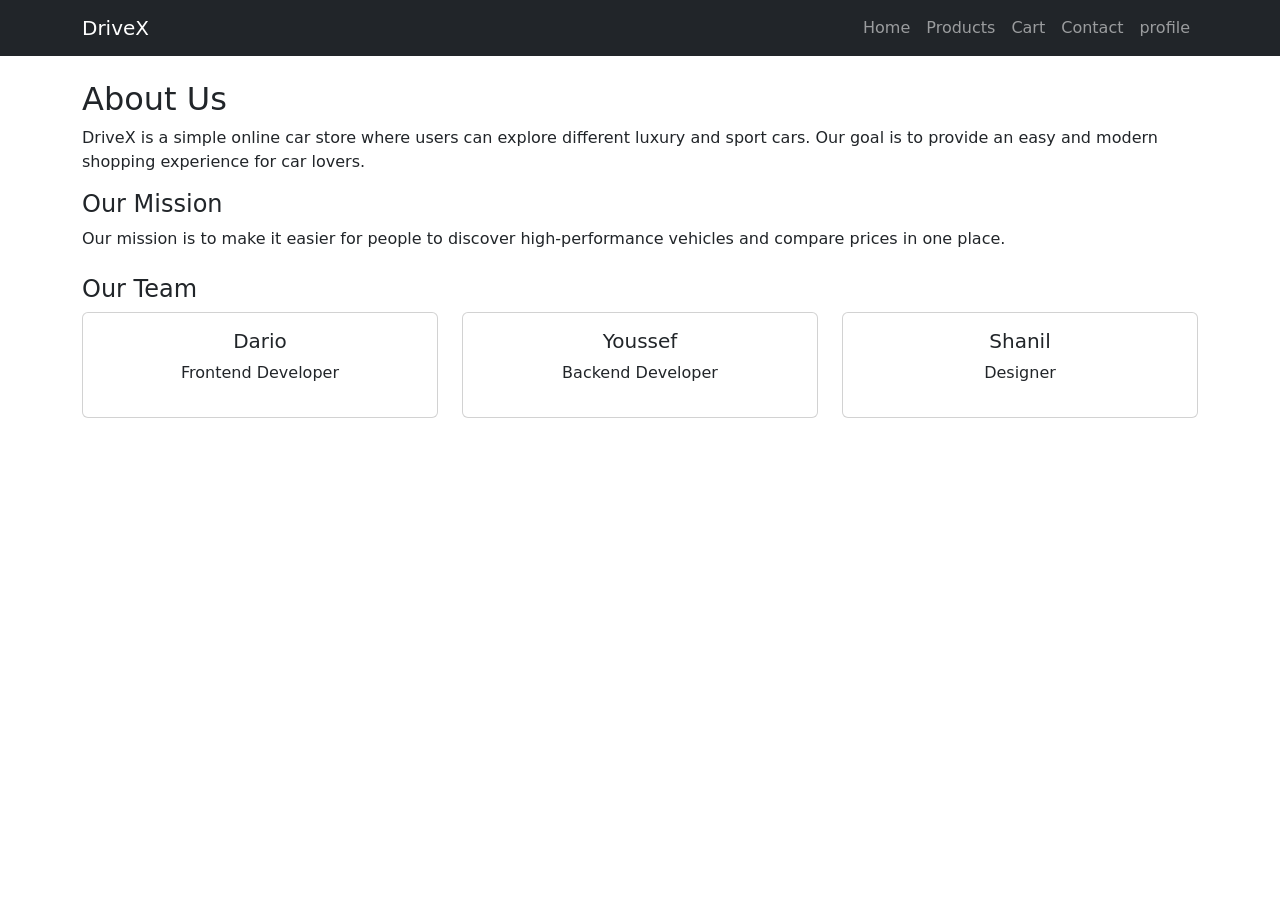
<file: about.html>
<!DOCTYPE html>
<html lang="en">
<head>
  <meta charset="UTF-8">
  <title>About - DriveX</title>

  <!-- bootstrap -->
  <link href="https://cdn.jsdelivr.net/npm/bootstrap@5.3.0/dist/css/bootstrap.min.css" rel="stylesheet">
</head>

<body>

<!-- NAVBAR -->
<nav class="navbar navbar-expand-lg navbar-dark bg-dark">
  <div class="container">

    <a class="navbar-brand" href="index.html">DriveX</a>

    <div class="navbar-nav ms-auto">
      <a class="nav-link" href="index.html">Home</a>
      <a class="nav-link" href="product-details.html">Products</a>
      <a class="nav-link" href="cart.html">Cart</a>
      <a class="nav-link" href="contact.html">Contact</a>
      <a class="nav-link" href="Profile.html">profile</a>
    </div>

  </div>
</nav>

<div class="container mt-4">

  <!-- ABOUT -->
  <h2>About Us</h2>

  <p>
    DriveX is a simple online car store where users can explore different luxury and sport cars. 
    Our goal is to provide an easy and modern shopping experience for car lovers.
  </p>

  <!-- MISSION -->
  <h4>Our Mission</h4>
  <p>
    Our mission is to make it easier for people to discover high-performance vehicles and compare prices in one place.
  </p>

  <!-- TEAM -->
  <h4 class="mt-4">Our Team</h4>

  <div class="row">

    <div class="col-md-4">
      <div class="card p-3 text-center">
        <h5>Dario</h5>
        <p>Frontend Developer</p>
      </div>
    </div>

    <div class="col-md-4">
      <div class="card p-3 text-center">
        <h5>Youssef</h5>
        <p>Backend Developer</p>
      </div>
    </div>

    <div class="col-md-4">
      <div class="card p-3 text-center">
        <h5>Shanil</h5>
        <p>Designer</p>
      </div>
    </div>

  </div>

</div>

</body>
</html>
</file>
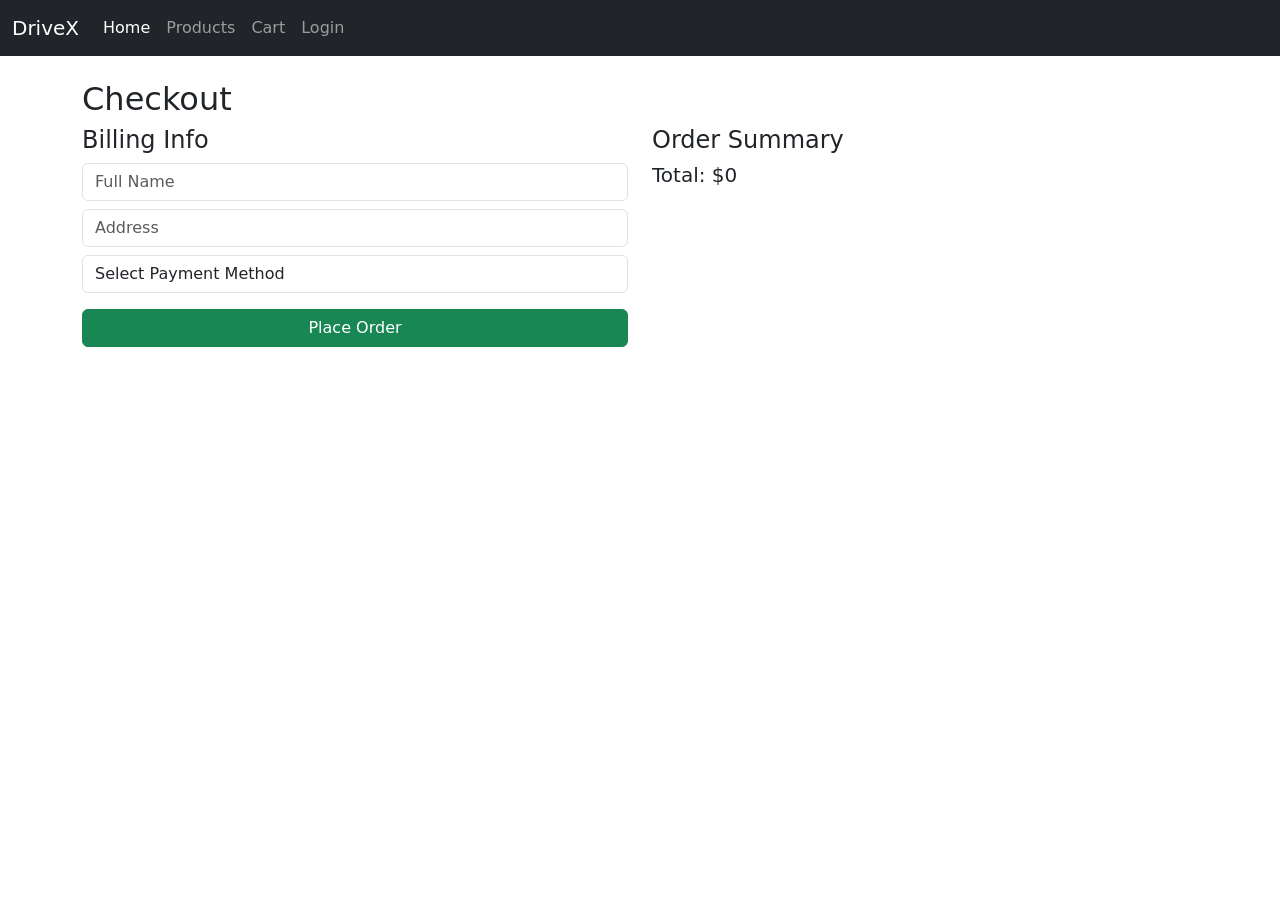
<file: Checkout.html>
<!DOCTYPE html>
<html lang="en">
<head>
  <meta charset="UTF-8">
  <title>Checkout - DriveX</title>

  <!-- bootstrap -->
  <link href="https://cdn.jsdelivr.net/npm/bootstrap@5.3.0/dist/css/bootstrap.min.css" rel="stylesheet">
</head>

<body>

<!-- NAVBAR -->
<nav class="navbar navbar-expand-lg navbar-dark bg-dark">
  <div class="container-fluid">

    <!-- brand -->
    <a class="navbar-brand" href="#">DriveX</a>

    <!-- toggle button (mobile) -->
    <button class="navbar-toggler" type="button" data-bs-toggle="collapse" data-bs-target="#navbarNav">
      <span class="navbar-toggler-icon"></span>
    </button>

    <!-- links -->
    <div class="collapse navbar-collapse" id="navbarNav">
      <ul class="navbar-nav">

        <li class="nav-item">
          <a class="nav-link active" href="index.html">Home</a>
        </li>

        <li class="nav-item">
          <a class="nav-link" href="product-details.html">Products</a>
        </li>

        <li class="nav-item">
          <a class="nav-link" href="cart.html">Cart</a>
        </li>

        <li class="nav-item">
          <a class="nav-link" href="login.html">Login</a>
        </li>

      </ul>
    </div>
</nav>

<div class="container mt-4">

  <h2>Checkout</h2>

  <div class="row">

    <!-- LEFT: FORM -->
    <div class="col-md-6">

      <h4>Billing Info</h4>

      <form onsubmit="return placeOrder()">

        <!-- name -->
        <input id="name" class="form-control mb-2" placeholder="Full Name">

        <!-- address -->
        <input id="address" class="form-control mb-2" placeholder="Address">

        <!-- payment -->
        <select id="payment" class="form-control mb-3">
          <option value="">Select Payment Method</option>
          <option>Cash</option>
          <option>Credit Card</option>
          <option>Debit</option>
        </select>

        <button class="btn btn-success w-100">
          Place Order
        </button>

      </form>

    </div>

    <!-- RIGHT: ORDER SUMMARY -->
    <div class="col-md-6">

      <h4>Order Summary</h4>

      <div id="summaryBox"></div>

    </div>

  </div>

</div>

<!-- bootstrap js -->
<script src="https://cdn.jsdelivr.net/npm/bootstrap@5.3.0/dist/js/bootstrap.bundle.min.js"></script>

<script>
// load cart items in summary
function loadSummary(){
  let cart = JSON.parse(localStorage.getItem("cart")) || [];
  let box = document.getElementById("summaryBox");

  box.innerHTML = "";
  let total = 0;

  for(let i=0;i<cart.length;i++){
    total += cart[i].price;

    box.innerHTML += `
      <div class="card p-2 mb-2">
        <h6>${cart[i].name}</h6>
        <p>$${cart[i].price}</p>
      </div>
    `;
  }

  box.innerHTML += "<h5>Total: $" + total + "</h5>";
}

// form validation + payment
function placeOrder(){

  let name = document.getElementById("name").value;
  let address = document.getElementById("address").value;
  let payment = document.getElementById("payment").value;

  // validation
  if(name === "" || address === "" || payment === ""){
    alert("Please fill all fields");
    return false;
  }

  // confirmation
  alert("Order placed successfully!");

  // clear cart
  localStorage.removeItem("cart");

  // redirect home
  window.location.href = "index.html";

  return false;
}

// load summary on page open
loadSummary();
</script>

</body>
</html>
</file>
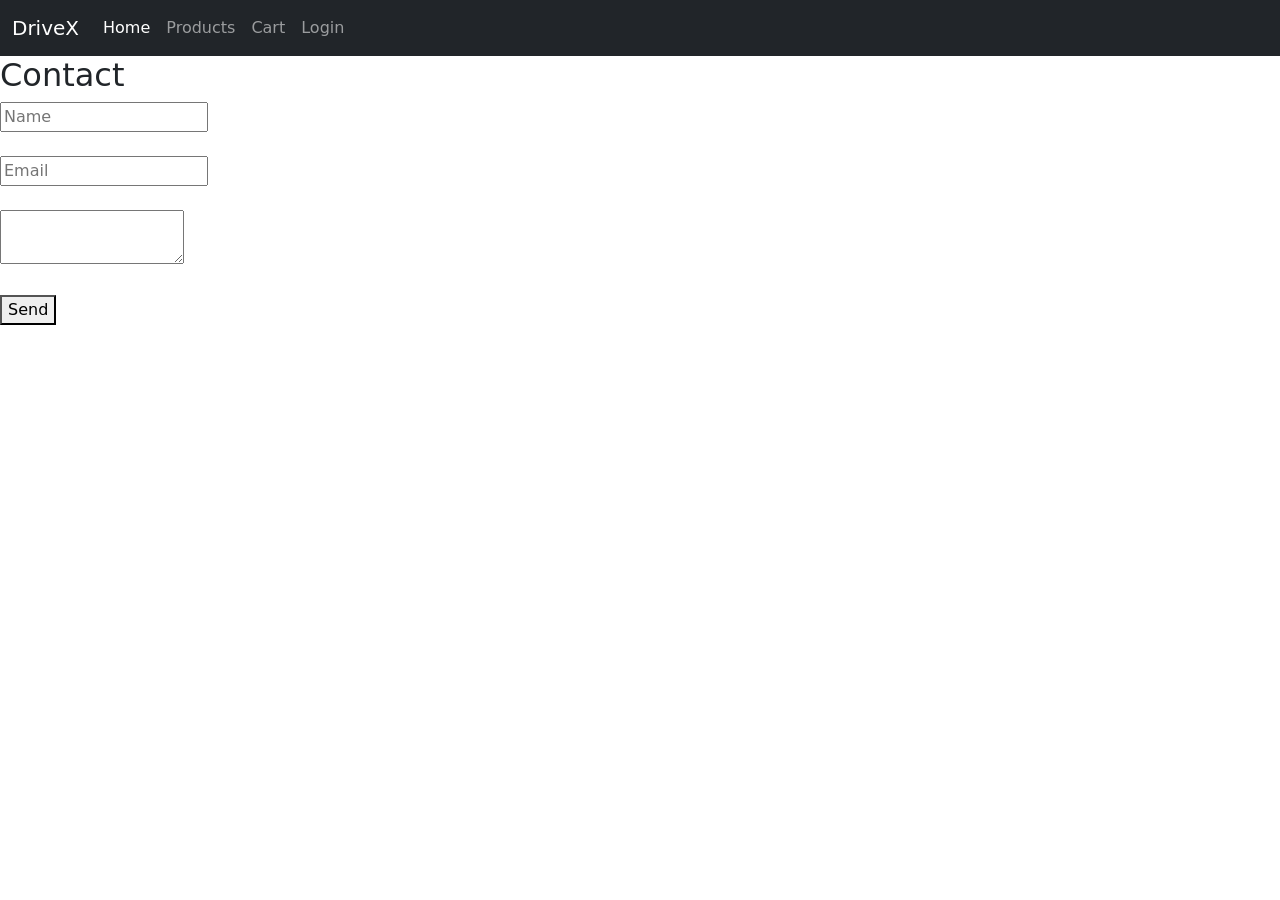
<file: Contact.html>
<!DOCTYPE html>
<html lang="en">
<head>
    <meta charset="UTF-8">
    <meta name="viewport" content="width=device-width, initial-scale=1.0">
    <title>Document</title>
</head>
<body>
    <!-- Bootstrap -->
  <link href="https://cdn.jsdelivr.net/npm/bootstrap@5.3.0/dist/css/bootstrap.min.css" rel="stylesheet">
</head>

<body>

<!-- NAVBAR -->
<nav class="navbar navbar-expand-lg navbar-dark bg-dark">
  <div class="container-fluid">

    <a class="navbar-brand" href="index.html">DriveX</a>

    <button class="navbar-toggler" type="button" data-bs-toggle="collapse" data-bs-target="#navbarNav">
      <span class="navbar-toggler-icon"></span>
    </button>

    <div class="collapse navbar-collapse" id="navbarNav">
      <ul class="navbar-nav">

        <li class="nav-item">
          <a class="nav-link active" href="index.html">Home</a>
        </li>

        <li class="nav-item">
          <a class="nav-link" href="product-details.html">Products</a>
        </li>

        <li class="nav-item">
          <a class="nav-link" href="cart.html">Cart</a>
        </li>

        <li class="nav-item">
          <a class="nav-link" href="login.html">Login</a>
        </li>

      </ul>
    </div>

  </div>
</nav>
    
</body>
</html>


<!-- CONTACT -->
<section id="contact">
  <h2>Contact</h2>

  <form onsubmit="return sendMsg()">
    <input placeholder="Name" required><br><br>
    <input placeholder="Email" required><br><br>
    <textarea required></textarea><br><br>

    <button>Send</button>
  </form>
  <script>
  function sendMsg(){
  alert("Message sent!");
  showPage("home");
  return false;
}
</script>
</section>
</file>
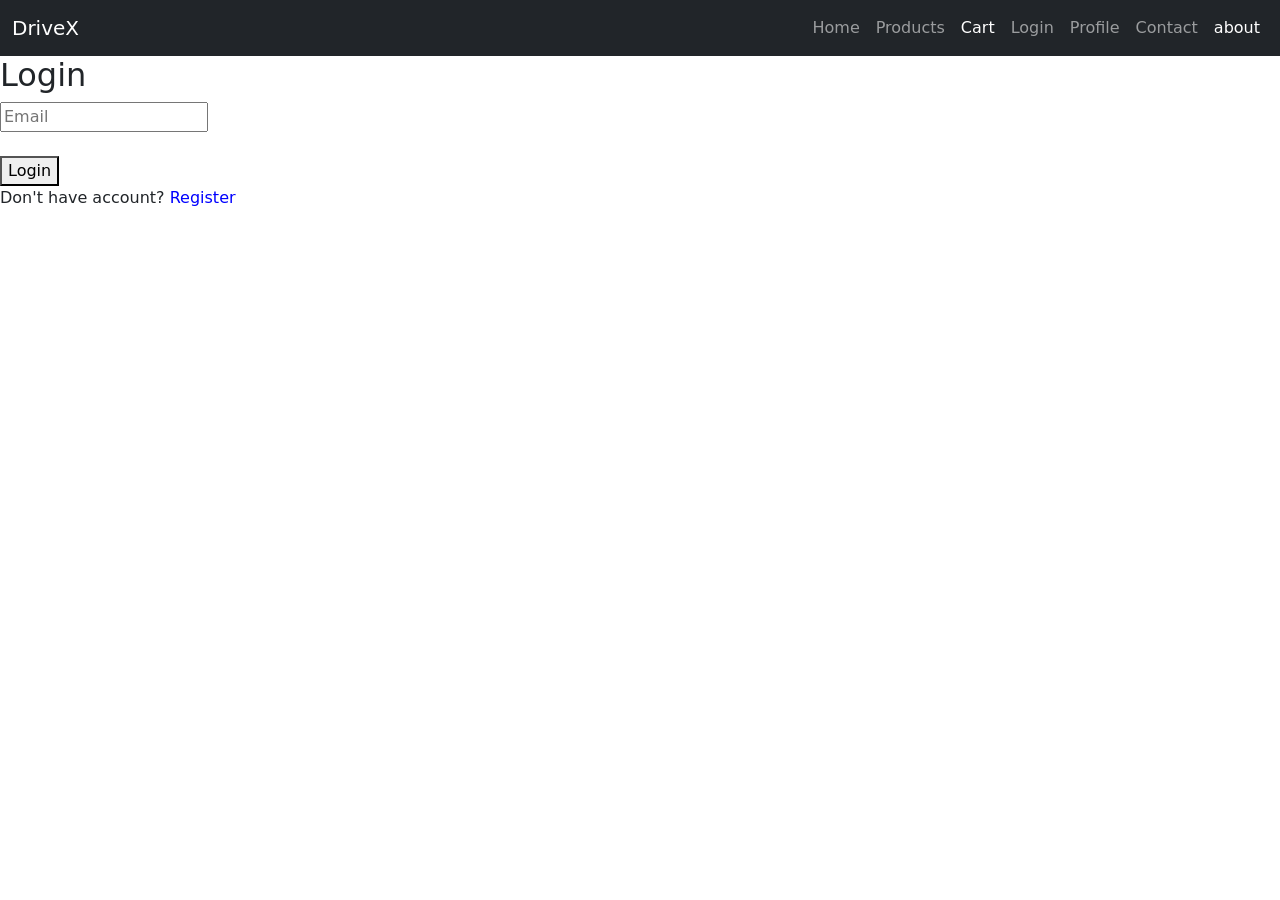
<file: Login.html>
<!DOCTYPE html>
<html lang="en">
<head>
    <meta charset="UTF-8">
    <meta name="viewport" content="width=device-width, initial-scale=1.0">
    <title>Document</title>
</head>
<body>
    <!-- bootstrap -->
  <link href="https://cdn.jsdelivr.net/npm/bootstrap@5.3.0/dist/css/bootstrap.min.css" rel="stylesheet">
</head>
<body>
    <!-- NAVBAR -->
<nav class="navbar navbar-expand-lg navbar-dark bg-dark">
  <div class="container-fluid">

    <!-- brand -->
    <a class="navbar-brand" href="#">DriveX</a>

    <!-- toggle button (mobile) -->
    <button class="navbar-toggler" type="button" data-bs-toggle="collapse" data-bs-target="#navbarNav">
      <span class="navbar-toggler-icon"></span>
    </button>

    <!-- links -->
    <div class="collapse navbar-collapse" id="menu">
      <ul class="navbar-nav ms-auto">

        <li class="nav-item">
          <a class="nav-link" href="index.html">Home</a>
        </li>

        <li class="nav-item">
          <a class="nav-link" href="product-details.html">Products</a>
        </li>

        <li class="nav-item">
          <a class="nav-link active" href="cart.html">Cart</a>
        </li>

        <li class="nav-item">
          <a class="nav-link" href="login.html">Login</a>
        </li>

        <li class="nav-item">
          <a class="nav-link" href="profile.html">Profile</a>
        </li>

        <li class="nav-item">
          <a class="nav-link" href="contact.html">Contact</a>
        </li>

        <li class="nav-item">
          <a class="nav-link active" href="about.html">about</a>
        </li>
        
      </ul>
    </div>

  </div>
</nav>
</body>
</html>

<!-- LOGIN -->
<section id="login">
  <h2>Login</h2>

  <input id="email" placeholder="Email"><br><br>
  <button onclick="login()">Login</button>

  <p>Don't have account? <span onclick="showPage('register')" style="color:blue;cursor:pointer;">Register</span></p>
  <script>
  function login(){
  let email = document.getElementById("email").value;

  if(email == ""){
    alert("enter email");
    return;
  }

  localStorage.setItem("user", email);
  alert("logged in");

  showPage("profile");
}
</script>
</section>
</file>
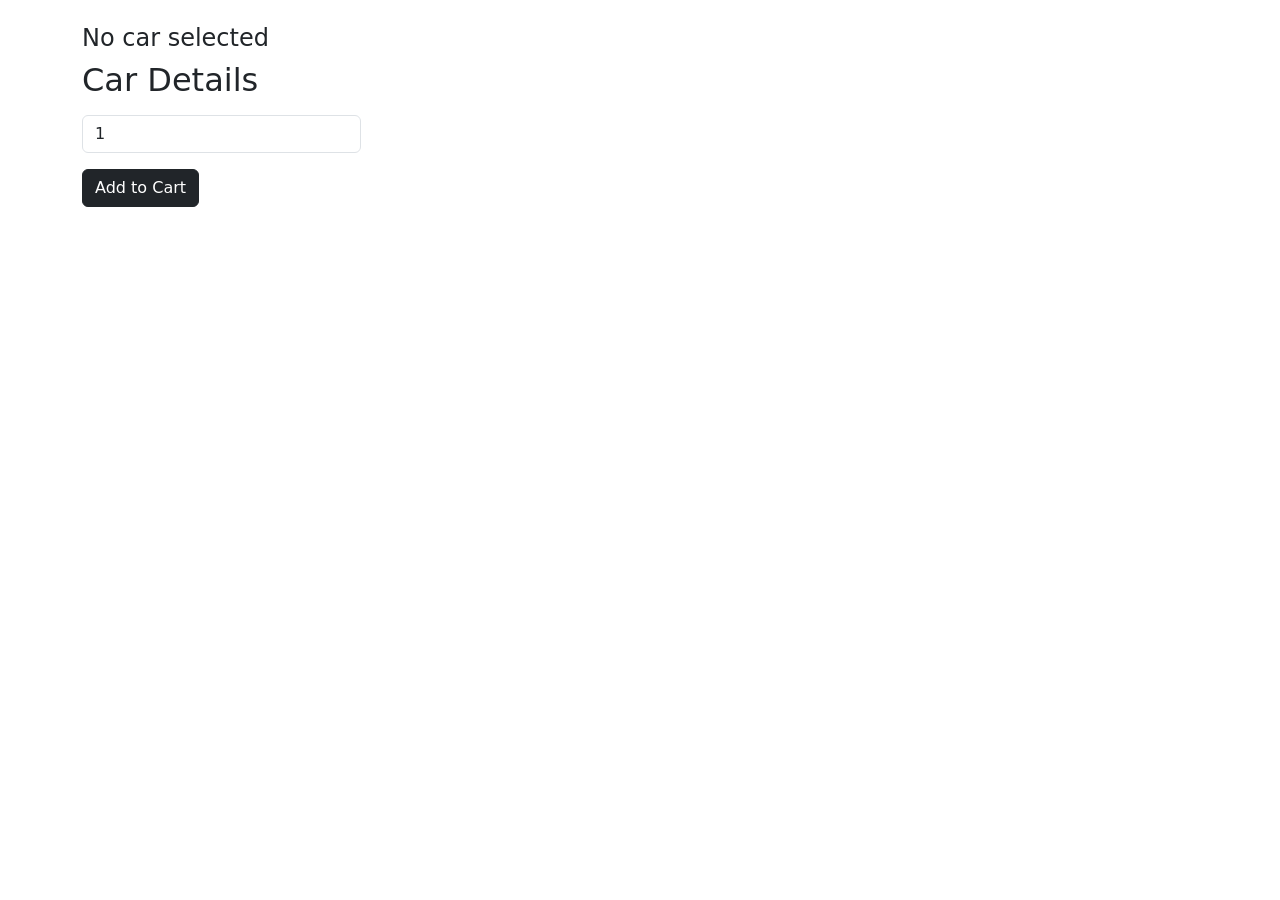
<file: product-details.html>
<!DOCTYPE html>
<html>
<head>
  <title>Car Details</title>

  <!-- bootstrap -->
  <link href="https://cdn.jsdelivr.net/npm/bootstrap@5.3.0/dist/css/bootstrap.min.css" rel="stylesheet">
</head>

<body>

<div class="container mt-4">

    <div id="detailsBox"></div>
  <h2>Car Details</h2>

  <!-- where car info shows -->
  <div id="detailsBox"></div>

  <!-- quantity -->
  <input type="number" id="qty" value="1" class="form-control w-25 mt-3">

  <!-- total -->
  <h4 id="total" class="mt-2"></h4>

  <!-- add -->
  <button onclick="addToCart()" class="btn btn-dark mt-2">
    Add to Cart
  </button>

</div>

<script>

// wait for page to load
window.onload = function(){

  let box = document.getElementById("detailsBox");

  // get data safely
  let data = localStorage.getItem("selectedCar");

  if(data){

    let car = JSON.parse(data);

    box.innerHTML = `
      <img src="${car.img}" style="width:300px">
      <h3>${car.name}</h3>
      <p>Price: $${car.price}</p>
      <p>Category: ${car.cat}</p>
    `;

  } else {

    box.innerHTML = "<h4>No car selected</h4>";

  }

};
</script>

</body>
</html>
</file>
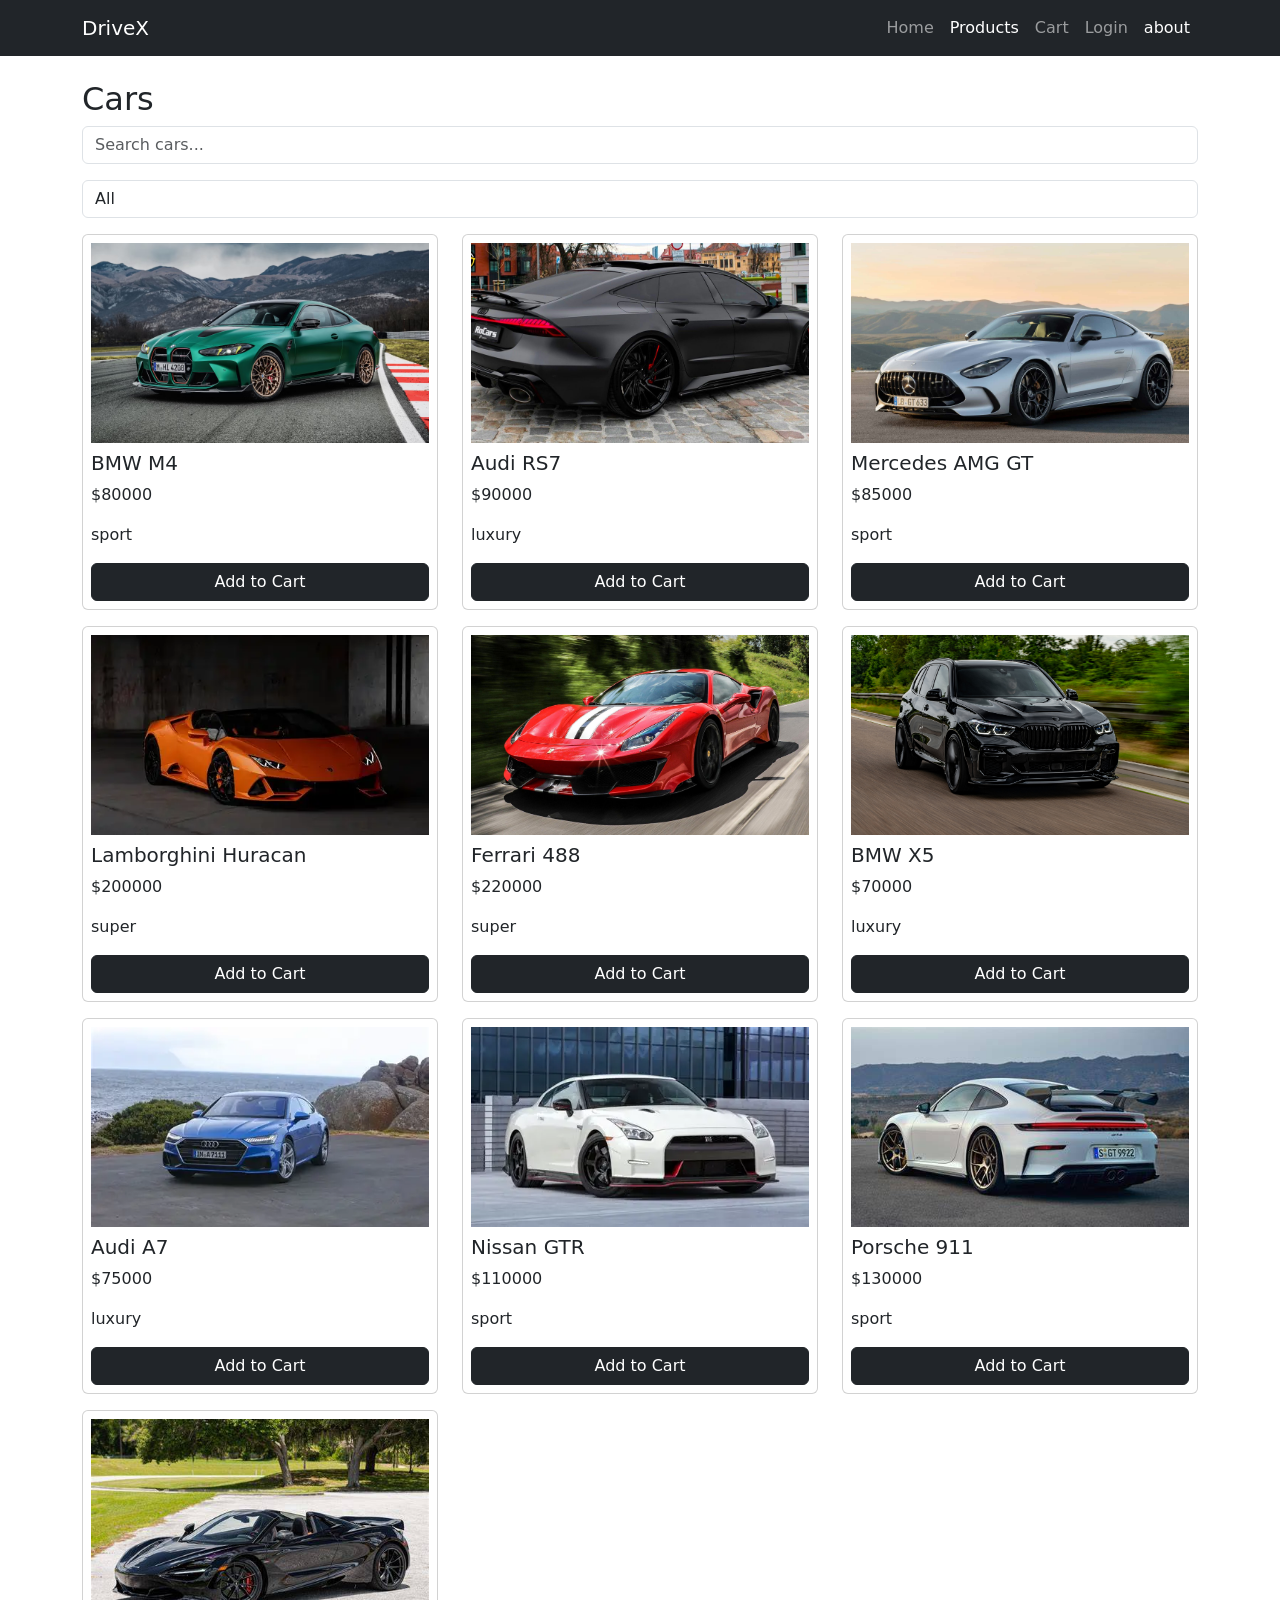
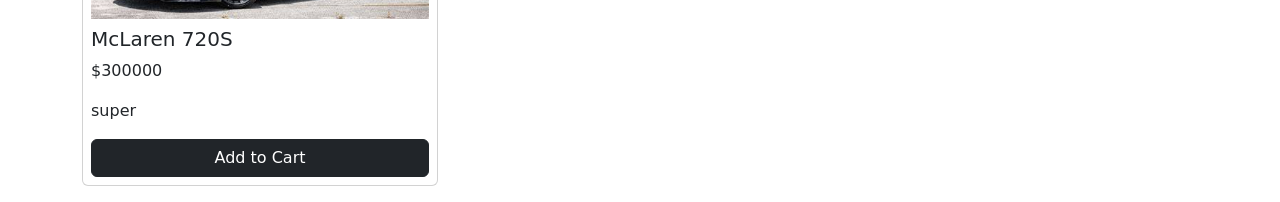
<file: Product.html>
<!DOCTYPE html>
<html lang="en">
<head>
<meta charset="UTF-8">
<title>Products</title>

<link href="https://cdn.jsdelivr.net/npm/bootstrap@5.3.0/dist/css/bootstrap.min.css" rel="stylesheet">
</head>

<body>

<!-- NAVBAR -->
<nav class="navbar navbar-expand-lg navbar-dark bg-dark">
  <div class="container">

    <a class="navbar-brand" href="index.html">DriveX</a>

    <button class="navbar-toggler" data-bs-toggle="collapse" data-bs-target="#menu">
      <span class="navbar-toggler-icon"></span>
    </button>

    <div class="collapse navbar-collapse" id="menu">
      <ul class="navbar-nav ms-auto">

        <li class="nav-item">
          <a class="nav-link" href="index.html">Home</a>
        </li>

        <li class="nav-item">
          <a class="nav-link active" href="product-details.html">Products</a>
        </li>

        <li class="nav-item">
          <a class="nav-link" href="cart.html">Cart</a>
        </li>

        <li class="nav-item">
          <a class="nav-link" href="login.html">Login</a>
        </li>

        <li class="nav-item">
          <a class="nav-link active" href="about.html">about</a>
        </li>

      </ul>
    </div>

  </div>
</nav>

<div class="container mt-4">

<h2>Cars</h2>

<!-- SEARCH -->
<input id="searchBox" class="form-control mb-3" placeholder="Search cars...">

<!-- FILTER -->
<select id="categoryFilter" class="form-control mb-3">
  <option value="all">All</option>
  <option value="sport">Sport</option>
  <option value="luxury">Luxury</option>
  <option value="super">Super</option>
</select>

<div class="row" id="cars"></div>

</div>

<script>

// cars
let carList = [
  {name:"BMW M4", price:80000, cat:"sport", img:"bmwm4.jpg"},
  {name:"Audi RS7", price:90000, cat:"luxury", img:"audirs7.jpg"},
  {name:"Mercedes AMG GT", price:85000, cat:"sport", img:"mercedesamggt.jpg"},
  {name:"Lamborghini Huracan", price:200000, cat:"super", img:"lamorghinihuracan.jpg"},
  {name:"Ferrari 488", price:220000, cat:"super", img:"ferrari488.jpg"},
  {name:"BMW X5", price:70000, cat:"luxury", img:"bmwx5.jpg"},
  {name:"Audi A7", price:75000, cat:"luxury", img:"audia7.jpg"},
  {name:"Nissan GTR", price:110000, cat:"sport", img:"nissangtr.jpg"},
  {name:"Porsche 911", price:130000, cat:"sport", img:"porche911.jpg"},
  {name:"McLaren 720S", price:300000, cat:"super", img:"mclaren720s.jpg"}
];

let carBox = document.getElementById("cars");

// display cars
function displayCars(list){
  carBox.innerHTML = "";

  for(let i=0;i<list.length;i++){
    carBox.innerHTML += `
      <div class="col-md-4 mb-3">
        <div class="card p-2">

          <!-- CLICK IMAGE -->
          <img src="${list[i].img}" 
               style="width:100%; height:200px; object-fit:cover; cursor:pointer;"
               onclick='openDetails(${JSON.stringify(list[i])})'>

          <h5 class="mt-2">${list[i].name}</h5>
          <p>$${list[i].price}</p>
          <p>${list[i].cat}</p>

          <button onclick='addCart(${JSON.stringify(list[i])})'
          class="btn btn-dark w-100">
            Add to Cart
          </button>

        </div>
      </div>
    `;
  }
}

// open details page
function openDetails(car){
  localStorage.setItem("selectedCar", JSON.stringify(car));
  window.location.href = "product-details.html";
}

// add cart
function addCart(car){
  let cart = JSON.parse(localStorage.getItem("cart")) || [];
  cart.push(car);
  localStorage.setItem("cart", JSON.stringify(cart));
  alert(car.name + " added");
}

// filters
function filterCars(){
  let search = document.getElementById("searchBox").value.toLowerCase();
  let category = document.getElementById("categoryFilter").value;

  let filtered = carList.filter(c =>
    c.name.toLowerCase().includes(search) &&
    (category === "all" || c.cat === category)
  );

  displayCars(filtered);
}

// events
document.getElementById("searchBox").addEventListener("keyup", filterCars);
document.getElementById("categoryFilter").addEventListener("change", filterCars);

// load
displayCars(carList);


</script>

<script src="https://cdn.jsdelivr.net/npm/bootstrap@5.3.0/dist/js/bootstrap.bundle.min.js"></script>

</body>
</html>
</file>
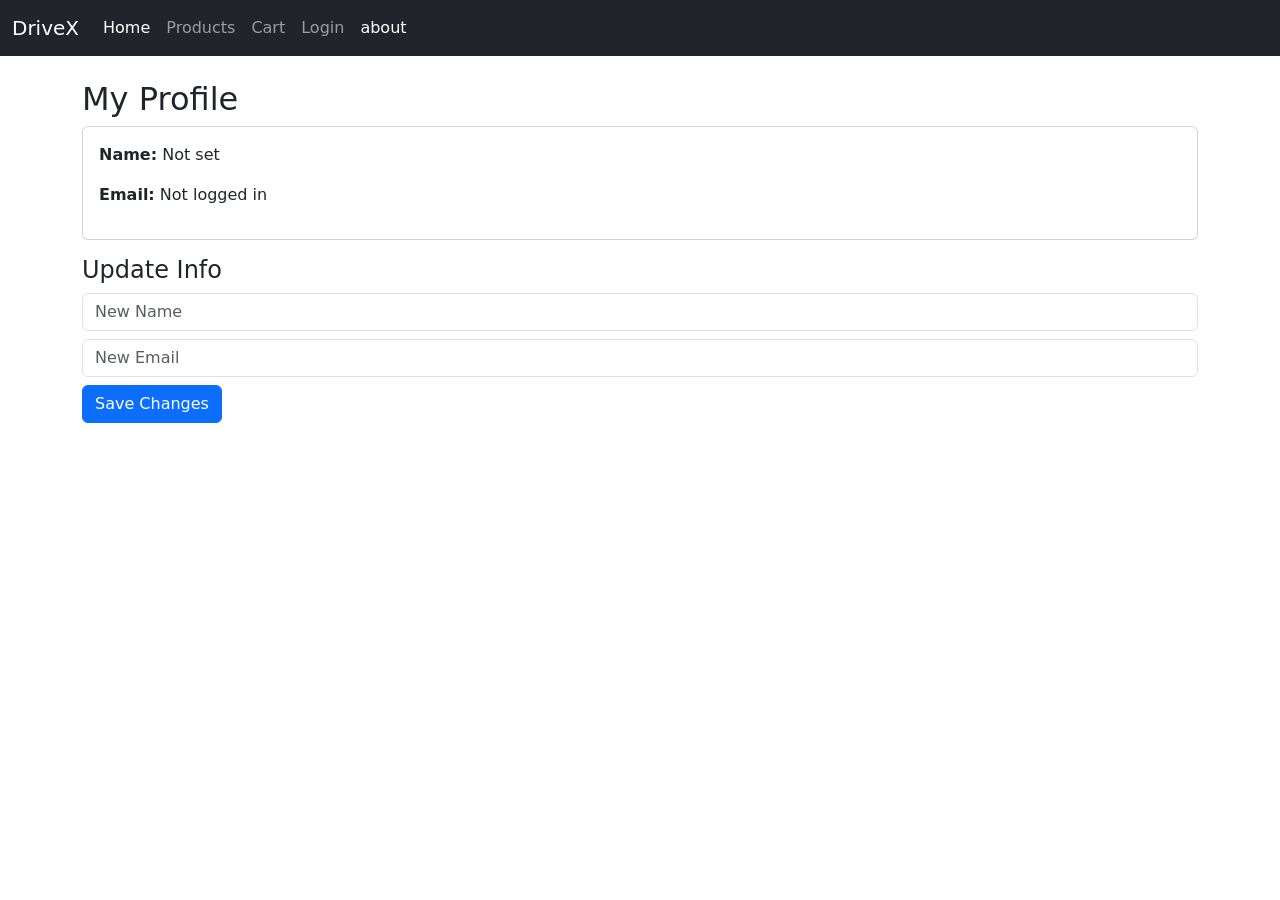
<file: Profile.html>
<!DOCTYPE html>
<html lang="en">
<head>
  <meta charset="UTF-8">
  <title>Profile - DriveX</title>
<body>

 <!-- Bootstrap -->
  <link href="https://cdn.jsdelivr.net/npm/bootstrap@5.3.0/dist/css/bootstrap.min.css" rel="stylesheet">
</head>

<body>

<!-- NAVBAR -->
<nav class="navbar navbar-expand-lg navbar-dark bg-dark">
  <div class="container-fluid">

    <a class="navbar-brand" href="index.html">DriveX</a>

    <button class="navbar-toggler" type="button" data-bs-toggle="collapse" data-bs-target="#navbarNav">
      <span class="navbar-toggler-icon"></span>
    </button>

    <div class="collapse navbar-collapse" id="navbarNav">
      <ul class="navbar-nav">

        <li class="nav-item">
          <a class="nav-link active" href="index.html">Home</a>
        </li>

        <li class="nav-item">
          <a class="nav-link" href="product-details.html">Products</a>
        </li>

        <li class="nav-item">
          <a class="nav-link" href="cart.html">Cart</a>
        </li>

        <li class="nav-item">
          <a class="nav-link" href="login.html">Login</a>
        </li>

        <li class="nav-item">
          <a class="nav-link active" href="about.html">about</a>
        </li>

      </ul>
    </div>

  </div>
</nav>

<div class="container mt-4">

  <h2>My Profile</h2>

  <!-- DISPLAY USER INFO -->
  <div class="card p-3 mb-3">
    <p><strong>Name:</strong> <span id="userName"></span></p>
    <p><strong>Email:</strong> <span id="userEmail"></span></p>
  </div>

  <!-- UPDATE FORM -->
  <h4>Update Info</h4>

  <input id="newName" class="form-control mb-2" placeholder="New Name">
  <input id="newEmail" class="form-control mb-2" placeholder="New Email">

  <button onclick="updateUser()" class="btn btn-primary">
    Save Changes
  </button>

</div>

<script>
// LOAD USER FROM LOCALSTORAGE
function loadUser(){

  // get saved values
  let name = localStorage.getItem("name");
  let email = localStorage.getItem("user");

  // display them
  document.getElementById("userName").innerText = name || "Not set";
  document.getElementById("userEmail").innerText = email || "Not logged in";
}

// UPDATE USER INFO
function updateUser(){

  let newName = document.getElementById("newName").value;
  let newEmail = document.getElementById("newEmail").value;

  if(newName === "" || newEmail === ""){
    alert("Fill all fields");
    return;
  }

  // save to localStorage
  localStorage.setItem("name", newName);
  localStorage.setItem("user", newEmail);

  alert("Profile updated!");

  loadUser(); 
}

// LOAD ON PAGE OPEN
loadUser();
</script>

</body>
</html>
</file>
